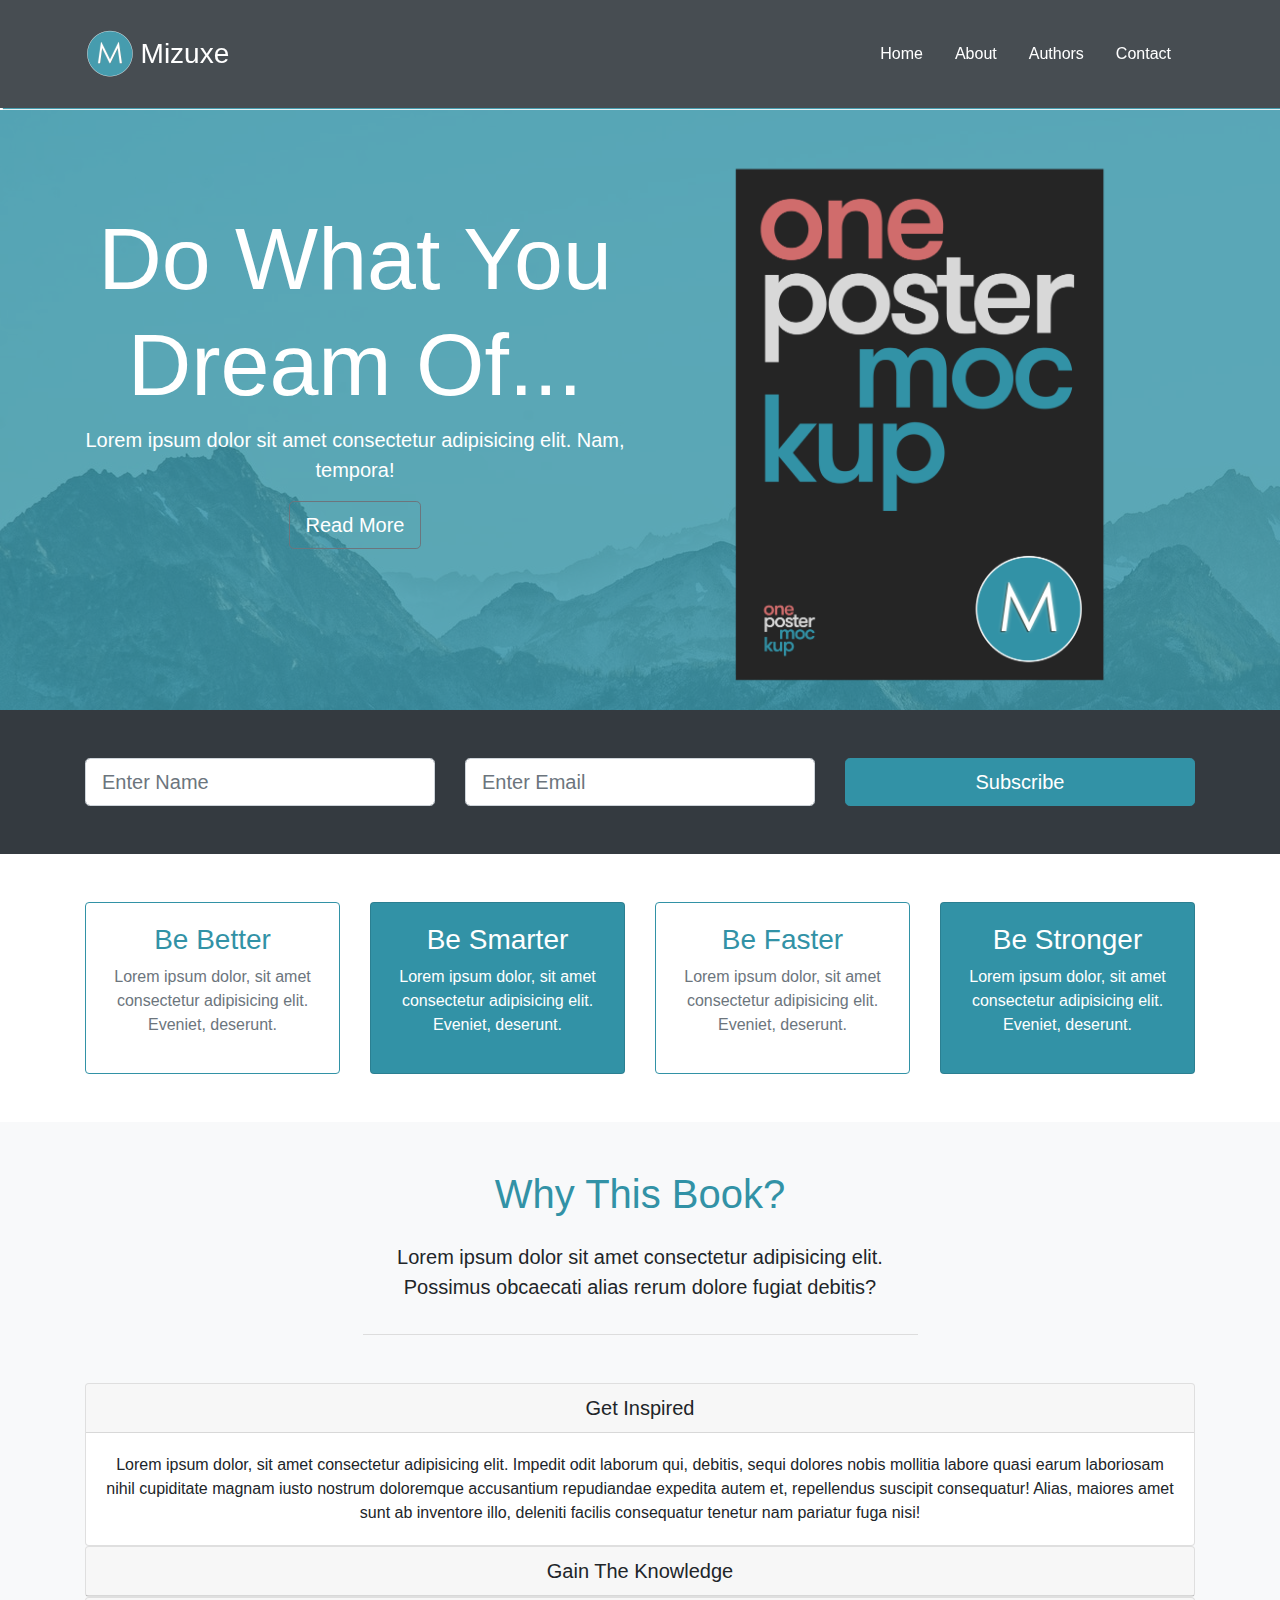
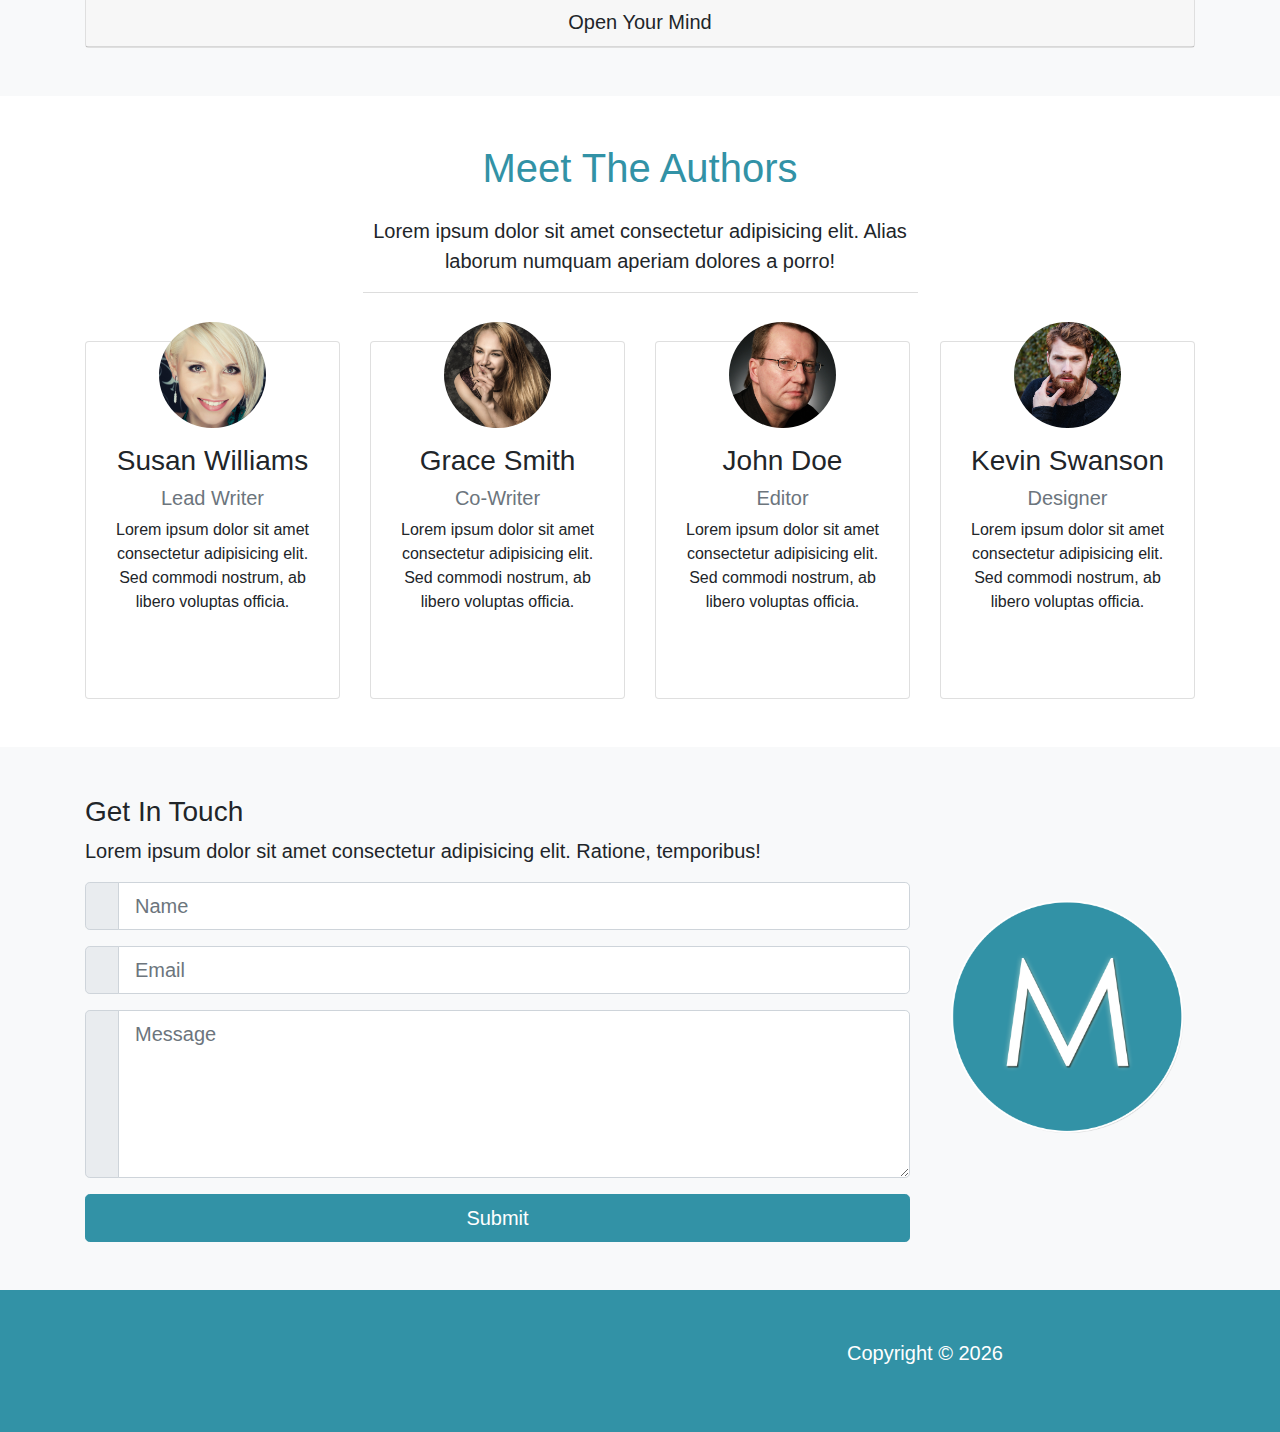
<file: Projects/Mizukes/index.html>
<!DOCTYPE html>
<html lang="en">
  <head>
    <meta charset="UTF-8" />
    <meta name="viewport" content="width=device-width, initial-scale=1.0" />
    <meta http-equiv="X-UA-Compatible" content="ie=edge" />
    <link rel="stylesheet" href="https://use.fontawesome.com/releases/v5.0.13/css/all.css" integrity="sha384-DNOHZ68U8hZfKXOrtjWvjxusGo9WQnrNx2sqG0tfsghAvtVlRW3tvkXWZh58N9jp" crossorigin="anonymous" />
    <link rel="stylesheet" href="css/bootstrap.css" />
    <link rel="stylesheet" href="css/style.css" />
    <title>Bootstrap Theme</title>
  </head>

  <body id="home" data-spy="scroll" data-target="#main-nav">
    <nav class="navbar navbar-expand-md navbar-light bg-dark fixed-top py-4" id="main-nav">
      <div class="container">
        <a href="#home" class="navbar-brand">
          <img src="img/mlogo.png" width="50" height="50" alt="" />
          <h3 class="d-inline align-middle text-white">Mizuxe</h3>
        </a>
        <button class="navbar-toggler" data-toggle="collapse" data-target="#navbarCollapse">
          <span class="navbar-toggler-icon"></span>
        </button>
        <div class="collapse navbar-collapse" id="navbarCollapse">
          <ul class="navbar-nav ml-auto">
            <li class="nav-item">
              <a href="#home" class="nav-link text-white">Home</a>
            </li>
            <li class="nav-item">
              <a href="#about" class="nav-link text-white">About</a>
            </li>
            <li class="nav-item">
              <a href="#authors" class="nav-link text-white"">Authors</a>
            </li>
            <li class="nav-item">
              <a href="#contact" class="nav-link text-white"">Contact</a>
            </li>
          </ul>
        </div>
      </div>
    </nav>

    <!-- SHOWCASE -->
    <section id="showcase" class="py-5">
      <div class="primary-overlay text-white">
        <div class="container">
          <div class="row">
            <div class="col-lg-6 text-center">
              <h1 class="display-2 mt-5 pt-5">
                Do What You Dream Of...
              </h1>
              <p class="lead">Lorem ipsum dolor sit amet consectetur adipisicing elit. Nam, tempora!</p>
              <a href="#" class="btn btn-outline-secondary btn-lg text-white"> <i class="fas fa-arrow-right"></i> Read More </a>
            </div>
            <div class="col-lg-6">
              <img src="img/book.png" alt="" class="img-fluid d-none d-lg-block" />
            </div>
          </div>
        </div>
      </div>
    </section>

    <!-- NEWSLETTER -->
    <section id="newsletter" class="bg-dark text-white py-5">
      <div class="container">
        <div class="row">
          <div class="col-md-4">
            <input type="text" class="form-control form-control-lg mb-resp" placeholder="Enter Name" />
          </div>
          <div class="col-md-4">
            <input type="email" class="form-control form-control-lg mb-resp" placeholder="Enter Email" />
          </div>
          <div class="col-md-4">
            <button class="btn btn-primary btn-lg btn-block"><i class="fas fa-envelope-open-o"></i> Subscribe</button>
          </div>
        </div>
      </div>
    </section>

    <!-- BOXES -->
    <section id="boxes" class="py-5">
      <div class="container">
        <div class="row">
          <div class="col-md-3">
            <div class="card text-center border-primary mb-resp">
              <div class="card-body">
                <h3 class="text-primary">Be Better</h3>
                <p class="text-muted">Lorem ipsum dolor, sit amet consectetur adipisicing elit. Eveniet, deserunt.</p>
              </div>
            </div>
          </div>
          <div class="col-md-3">
            <div class="card text-center bg-primary text-white mb-resp">
              <div class="card-body">
                <h3>Be Smarter</h3>
                <p>Lorem ipsum dolor, sit amet consectetur adipisicing elit. Eveniet, deserunt.</p>
              </div>
            </div>
          </div>
          <div class="col-md-3">
            <div class="card text-center border-primary mb-resp">
              <div class="card-body">
                <h3 class="text-primary">Be Faster</h3>
                <p class="text-muted">Lorem ipsum dolor, sit amet consectetur adipisicing elit. Eveniet, deserunt.</p>
              </div>
            </div>
          </div>
          <div class="col-md-3">
            <div class="card text-center bg-primary text-white">
              <div class="card-body">
                <h3>Be Stronger</h3>
                <p>Lorem ipsum dolor, sit amet consectetur adipisicing elit. Eveniet, deserunt.</p>
              </div>
            </div>
          </div>
        </div>
      </div>
    </section>

    <!-- ABOUT / WHY SECTION -->
    <section id="about" class="py-5 text-center bg-light">
      <div class="container">
        <div class="row">
          <div class="col">
            <div class="info-header mb-5">
              <h1 class="text-primary pb-3">
                Why This Book?
              </h1>
              <p class="lead pb-3">
                Lorem ipsum dolor sit amet consectetur adipisicing elit. Possimus obcaecati alias rerum dolore fugiat debitis?
              </p>
            </div>

            <!-- ACCORDION -->
            <div id="accordion">
              <div class="card">
                <div class="card-header">
                  <h5 class="mb-0">
                    <div href="#collapse1" data-toggle="collapse" data-parent="#accordion"><i class="fas fa-arrow-circle-down"></i> Get Inspired</div>
                  </h5>
                </div>

                <div id="collapse1" class="collapse show">
                  <div class="card-body">
                    Lorem ipsum dolor, sit amet consectetur adipisicing elit. Impedit odit laborum qui, debitis, sequi dolores nobis mollitia labore quasi earum laboriosam nihil cupiditate magnam iusto nostrum doloremque accusantium repudiandae expedita autem et, repellendus suscipit consequatur!
                    Alias, maiores amet sunt ab inventore illo, deleniti facilis consequatur tenetur nam pariatur fuga nisi!
                  </div>
                </div>
              </div>

              <div class="card">
                <div class="card-header">
                  <h5 class="mb-0">
                    <div href="#collapse2" data-toggle="collapse" data-parent="#accordion"><i class="fas fa-arrow-circle-down"></i> Gain The Knowledge</div>
                  </h5>
                </div>

                <div id="collapse2" class="collapse">
                  <div class="card-body">
                    Lorem ipsum dolor, sit amet consectetur adipisicing elit. Impedit odit laborum qui, debitis, sequi dolores nobis mollitia labore quasi earum laboriosam nihil cupiditate magnam iusto nostrum doloremque accusantium repudiandae expedita autem et, repellendus suscipit consequatur!
                    Alias, maiores amet sunt ab inventore illo, deleniti facilis consequatur tenetur nam pariatur fuga nisi!
                  </div>
                </div>
              </div>

              <div class="card">
                <div class="card-header">
                  <h5 class="mb-0">
                    <div href="#collapse3" data-toggle="collapse" data-parent="#accordion"><i class="fas fa-arrow-circle-down"></i> Open Your Mind</div>
                  </h5>
                </div>

                <div id="collapse3" class="collapse">
                  <div class="card-body">
                    Lorem ipsum dolor, sit amet consectetur adipisicing elit. Impedit odit laborum qui, debitis, sequi dolores nobis mollitia labore quasi earum laboriosam nihil cupiditate magnam iusto nostrum doloremque accusantium repudiandae expedita autem et, repellendus suscipit consequatur!
                    Alias, maiores amet sunt ab inventore illo, deleniti facilis consequatur tenetur nam pariatur fuga nisi!
                  </div>
                </div>
              </div>
            </div>
          </div>
        </div>
      </div>
    </section>

    <!-- AUTHORS --> 
    <section id="authors" class="my-5 text-center">
      <div class="container">
        <div class="row">
          <div class="col">
            <div class="info-header mb-5">
              <h1 class="text-primary pb-3">
                Meet The Authors
              </h1>
              <p class="lead">
                Lorem ipsum dolor sit amet consectetur adipisicing elit. Alias laborum numquam aperiam dolores a porro!
              </p>
            </div>
          </div>
        </div>

        <div class="row">
          <div class="col-lg-3 col-md-6">
            <div class="card">
              <div class="card-body">
                <img src="img/person1.jpg" alt="" class="img-fluid rounded-circle w-50 mb-3" />
                <h3>Susan Williams</h3>
                <h5 class="text-muted">Lead Writer</h5>
                <p>Lorem ipsum dolor sit amet consectetur adipisicing elit. Sed commodi nostrum, ab libero voluptas officia.</p>
                <div class="d-flex justify-content-center">
                  <div class="p-4">
                    <a href="http://facebook.com">
                      <i class="fab fa-facebook"></i>
                    </a>
                  </div>
                  <div class="p-4">
                    <a href="http://twitter.com">
                      <i class="fab fa-twitter"></i>
                    </a>
                  </div>
                  <div class="p-4">
                    <a href="http://instagram.com">
                      <i class="fab fa-instagram"></i>
                    </a>
                  </div>
                </div>
              </div>
            </div>
          </div>

          <div class="col-lg-3 col-md-6">
            <div class="card">
              <div class="card-body">
                <img src="img/person2.jpg" alt="" class="img-fluid rounded-circle w-50 mb-3" />
                <h3>Grace Smith</h3>
                <h5 class="text-muted">Co-Writer</h5>
                <p>Lorem ipsum dolor sit amet consectetur adipisicing elit. Sed commodi nostrum, ab libero voluptas officia.</p>
                <div class="d-flex justify-content-center">
                  <div class="p-4">
                    <a href="http://facebook.com">
                      <i class="fab fa-facebook"></i>
                    </a>
                  </div>
                  <div class="p-4">
                    <a href="http://twitter.com">
                      <i class="fab fa-twitter"></i>
                    </a>
                  </div>
                  <div class="p-4">
                    <a href="http://instagram.com">
                      <i class="fab fa-instagram"></i>
                    </a>
                  </div>
                </div>
              </div>
            </div>
          </div>

          <div class="col-lg-3 col-md-6">
            <div class="card">
              <div class="card-body">
                <img src="img/person3.jpg" alt="" class="img-fluid rounded-circle w-50 mb-3" />
                <h3>John Doe</h3>
                <h5 class="text-muted">Editor</h5>
                <p>Lorem ipsum dolor sit amet consectetur adipisicing elit. Sed commodi nostrum, ab libero voluptas officia.</p>
                <div class="d-flex justify-content-center">
                  <div class="p-4">
                    <a href="http://facebook.com">
                      <i class="fab fa-facebook"></i>
                    </a>
                  </div>
                  <div class="p-4">
                    <a href="http://twitter.com">
                      <i class="fab fa-twitter"></i>
                    </a>
                  </div>
                  <div class="p-4">
                    <a href="http://instagram.com">
                      <i class="fab fa-instagram"></i>
                    </a>
                  </div>
                </div>
              </div>
            </div>
          </div>

          <div class="col-lg-3 col-md-6">
            <div class="card">
              <div class="card-body">
                <img src="img/person4.jpg" alt="" class="img-fluid rounded-circle w-50 mb-3" />
                <h3>Kevin Swanson</h3>
                <h5 class="text-muted">Designer</h5>
                <p>Lorem ipsum dolor sit amet consectetur adipisicing elit. Sed commodi nostrum, ab libero voluptas officia.</p>
                <div class="d-flex justify-content-center">
                  <div class="p-4">
                    <a href="http://facebook.com">
                      <i class="fab fa-facebook"></i>
                    </a>
                  </div>
                  <div class="p-4">
                    <a href="http://twitter.com">
                      <i class="fab fa-twitter"></i>
                    </a>
                  </div>
                  <div class="p-4">
                    <a href="http://instagram.com">
                      <i class="fab fa-instagram"></i>
                    </a>
                  </div>
                </div>
              </div>
            </div>
          </div>
        </div>
      </div>
    </section>

    <!-- CONTACT -->
    <section id="contact" class="bg-light py-5">
      <div class="container">
        <div class="row">
          <div class="col-lg-9">
            <h3>Get In Touch</h3>
            <p class="lead">Lorem ipsum dolor sit amet consectetur adipisicing elit. Ratione, temporibus!</p>
            <form>
              <div class="input-group input-group-lg mb-3">
                <div class="input-group-prepend">
                  <span class="input-group-text">
                    <i class="fas fa-user"></i>
                  </span>
                </div>
                <input type="text" class="form-control" placeholder="Name" />
              </div>

              <div class="input-group input-group-lg mb-3">
                <div class="input-group-prepend">
                  <span class="input-group-text">
                    <i class="fas fa-envelope"></i>
                  </span>
                </div>
                <input type="text" class="form-control" placeholder="Email" />
              </div>

              <div class="input-group input-group-lg mb-3">
                <div class="input-group-prepend">
                  <span class="input-group-text">
                    <i class="fas fa-pencil-alt"></i>
                  </span>
                </div>
                <textarea class="form-control" placeholder="Message" rows="5"></textarea>
              </div>

              <input type="submit" value="Submit" class="btn btn-primary btn-block btn-lg" />
            </form>
          </div>

          <div class="col-lg-3 align-self-center">
            <img src="img/mlogo.png" alt="" class="img-fluid" />
          </div>
        </div>
      </div>
    </section>

    <!-- FOOTER -->
    <footer id="main-footer" class="py-5 bg-primary text-white">
      <div class="container">
        <div class="row text-center">
          <div class="col-md-6 ml-auto">
            <p class="lead">
              Copyright &copy;
              <span id="year"></span>
            </p>
          </div>
        </div>
      </div>
    </footer>

    <script src="http://code.jquery.com/jquery-3.3.1.min.js" integrity="sha256-FgpCb/KJQlLNfOu91ta32o/NMZxltwRo8QtmkMRdAu8=" crossorigin="anonymous"></script>
    <script src="https://cdnjs.cloudflare.com/ajax/libs/popper.js/1.14.3/umd/popper.min.js" integrity="sha384-ZMP7rVo3mIykV+2+9J3UJ46jBk0WLaUAdn689aCwoqbBJiSnjAK/l8WvCWPIPm49" crossorigin="anonymous"></script>
    <script src="https://stackpath.bootstrapcdn.com/bootstrap/4.1.1/js/bootstrap.min.js" integrity="sha384-smHYKdLADwkXOn1EmN1qk/HfnUcbVRZyYmZ4qpPea6sjB/pTJ0euyQp0Mk8ck+5T" crossorigin="anonymous"></script>

    <script>
      // Get the current year for the copyright
      $("#year").text(new Date().getFullYear());

      // Init Scrollspy
      $("body").scrollspy({ target: "#main-nav" });

      // Smooth Scrolling
      $("#main-nav a").on("click", function (event) {
        if (this.hash !== "") {
          event.preventDefault();

          const hash = this.hash;

          $("html, body").animate(
            {
              scrollTop: $(hash).offset().top,
            },
            800,
            function () {
              window.location.hash = hash;
            }
          );
        }
      });
    </script>
  </body>
</html>
</file>
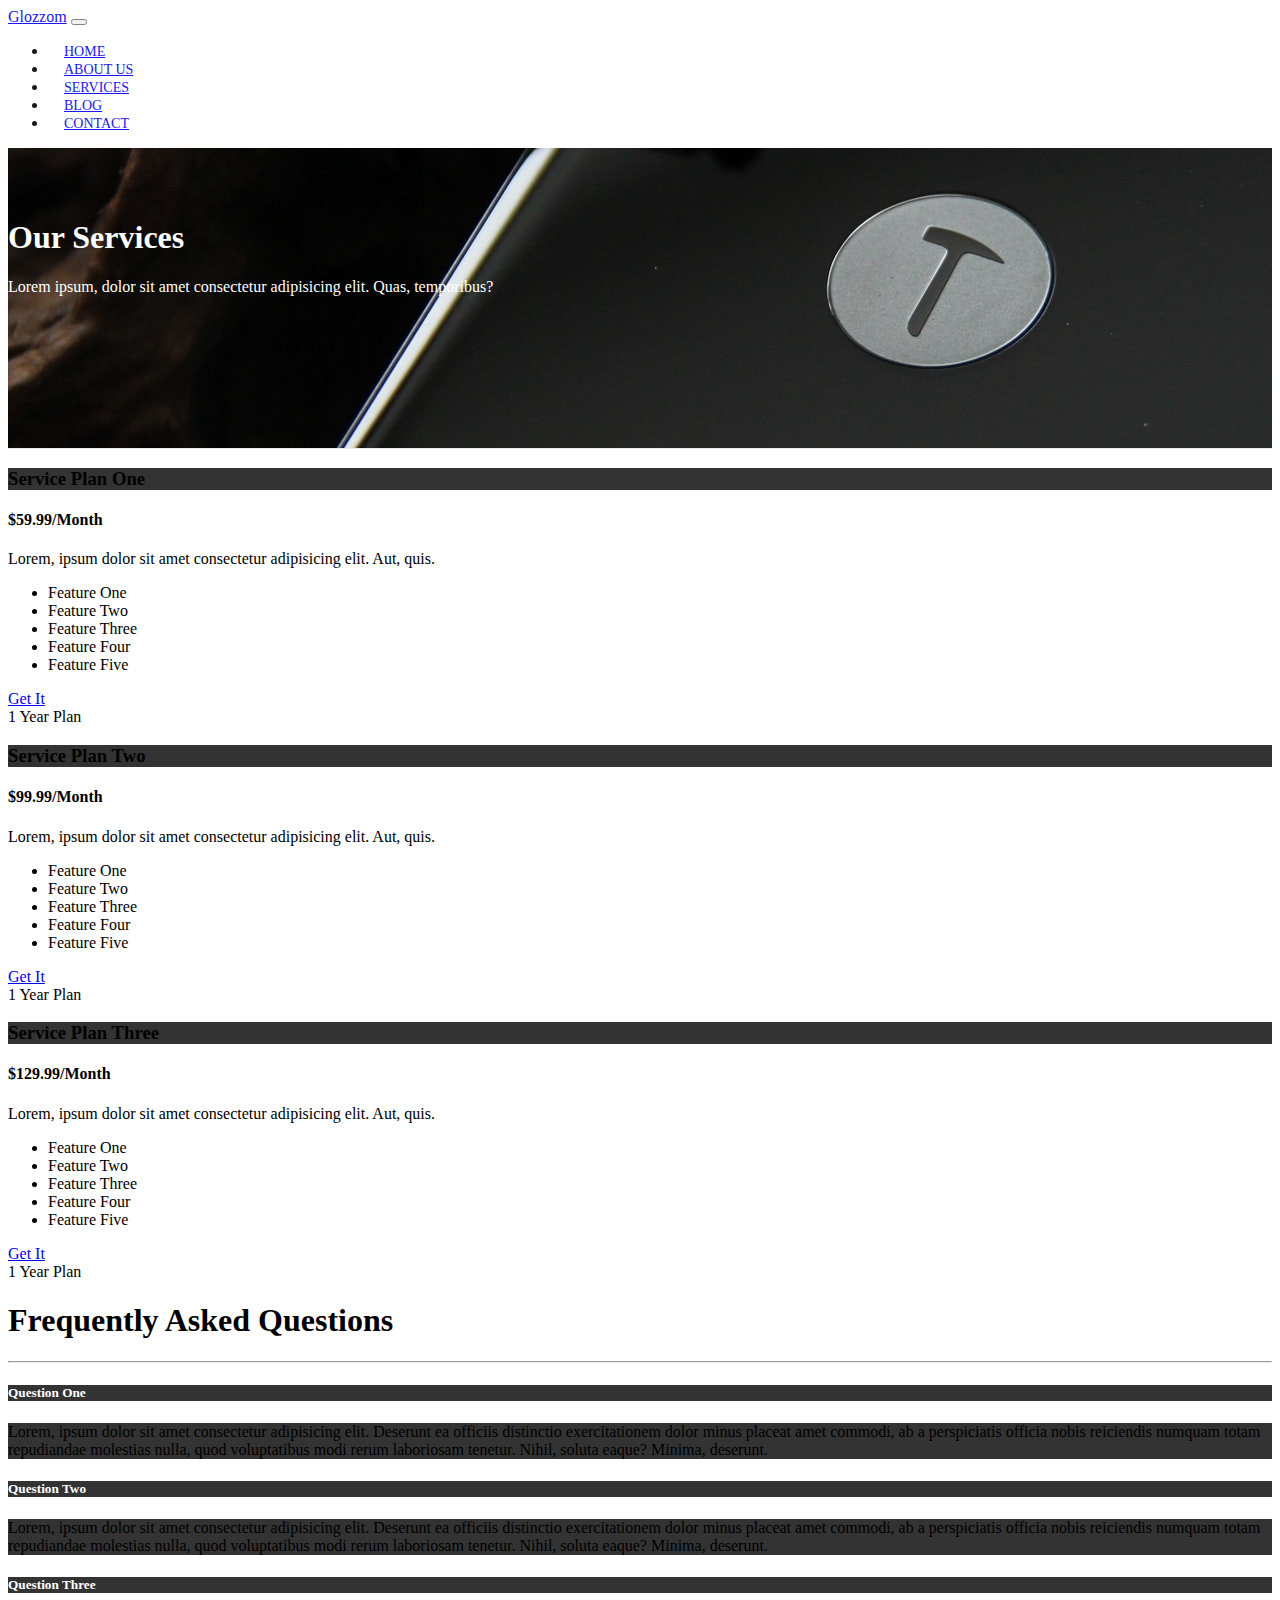
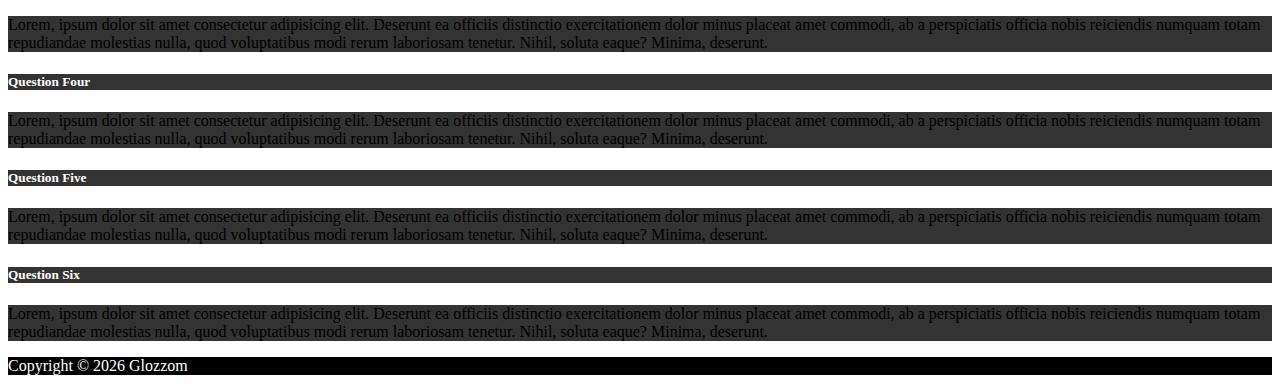
<file: Projects/Glozzom/services.html>
<!DOCTYPE html>
<html lang="en">
  <head>
    <meta charset="UTF-8" />
    <meta name="viewport" content="width=device-width, initial-scale=1.0" />
    <meta http-equiv="X-UA-Compatible" content="ie=edge" />
    <link rel="stylesheet" href="https://use.fontawesome.com/releases/v5.0.13/css/all.css" integrity="sha384-DNOHZ68U8hZfKXOrtjWvjxusGo9WQnrNx2sqG0tfsghAvtVlRW3tvkXWZh58N9jp" crossorigin="anonymous" />
    <link rel="stylesheet" href="https://stackpath.bootstrapcdn.com/bootstrap/4.1.1/css/bootstrap.min.css" integrity="sha384-WskhaSGFgHYWDcbwN70/dfYBj47jz9qbsMId/iRN3ewGhXQFZCSftd1LZCfmhktB" crossorigin="anonymous" />
    <link rel="stylesheet" href="css/style.css" />
    <title>Bootstrap Theme</title>
  </head>

  <body>
    <nav class="navbar navbar-expand-sm navbar-dark bg-dark">
      <div class="container">
        <a href="index.html" class="navbar-brand">Glozzom</a>
        <button class="navbar-toggler" data-toggle="collapse" data-target="#navbarCollapse">
          <span class="navbar-toggler-icon"></span>
        </button>
        <div class="collapse navbar-collapse" id="navbarCollapse">
          <ul class="navbar-nav ml-auto">
            <li class="nav-item">
              <a href="index.html" class="nav-link">Home</a>
            </li>
            <li class="nav-item">
              <a href="about.html" class="nav-link">About Us</a>
            </li>
            <li class="nav-item active">
              <a href="services.html" class="nav-link">Services</a>
            </li>
            <li class="nav-item">
              <a href="blog.html" class="nav-link">Blog</a>
            </li>
            <li class="nav-item">
              <a href="contact.html" class="nav-link">Contact</a>
            </li>
          </ul>
        </div>
      </div>
    </nav>

    <!-- PAGE HEADER -->
    <header id="page-header">
      <div class="container">
        <div class="row">
          <div class="col-md-6 m-auto text-center">
            <h1>Our Services</h1>
            <p>Lorem ipsum, dolor sit amet consectetur adipisicing elit. Quas, temporibus?</p>
          </div>
        </div>
      </div>
    </header>

    <!-- SERVICES SECTION -->
    <section id="services" class="py-5">
      <div class="container">
        <div class="row">
          <div class="col-md-4">
            <div class="card text-center">
              <div class="card-header bg-dark text-white">
                <h3>Service Plan One</h3>
              </div>
              <div class="card-body">
                <h4 class="card-title">$59.99/Month</h4>
                <p class="card-text">Lorem, ipsum dolor sit amet consectetur adipisicing elit. Aut, quis.</p>
                <ul class="list-group">
                  <li class="list-group-item"><i class="fas fa-check"></i> Feature One</li>
                  <li class="list-group-item"><i class="fas fa-check"></i> Feature Two</li>
                  <li class="list-group-item"><i class="fas fa-check"></i> Feature Three</li>
                  <li class="list-group-item"><i class="fas fa-check"></i> Feature Four</li>
                  <li class="list-group-item"><i class="fas fa-check"></i> Feature Five</li>
                </ul>
                <a href="#" class="btn btn-danger btn-block mt-2">Get It</a>
              </div>
              <div class="card-footer text-muted">
                1 Year Plan
              </div>
            </div>
          </div>
          <div class="col-md-4">
            <div class="card text-center">
              <div class="card-header bg-dark text-white">
                <h3>Service Plan Two</h3>
              </div>
              <div class="card-body">
                <h4 class="card-title">$99.99/Month</h4>
                <p class="card-text">Lorem, ipsum dolor sit amet consectetur adipisicing elit. Aut, quis.</p>
                <ul class="list-group">
                  <li class="list-group-item"><i class="fas fa-check"></i> Feature One</li>
                  <li class="list-group-item"><i class="fas fa-check"></i> Feature Two</li>
                  <li class="list-group-item"><i class="fas fa-check"></i> Feature Three</li>
                  <li class="list-group-item"><i class="fas fa-check"></i> Feature Four</li>
                  <li class="list-group-item"><i class="fas fa-check"></i> Feature Five</li>
                </ul>
                <a href="#" class="btn btn-danger btn-block mt-2">Get It</a>
              </div>
              <div class="card-footer text-muted">
                1 Year Plan
              </div>
            </div>
          </div>
          <div class="col-md-4">
            <div class="card text-center">
              <div class="card-header bg-dark text-white">
                <h3>Service Plan Three</h3>
              </div>
              <div class="card-body">
                <h4 class="card-title">$129.99/Month</h4>
                <p class="card-text">Lorem, ipsum dolor sit amet consectetur adipisicing elit. Aut, quis.</p>
                <ul class="list-group">
                  <li class="list-group-item"><i class="fas fa-check"></i> Feature One</li>
                  <li class="list-group-item"><i class="fas fa-check"></i> Feature Two</li>
                  <li class="list-group-item"><i class="fas fa-check"></i> Feature Three</li>
                  <li class="list-group-item"><i class="fas fa-check"></i> Feature Four</li>
                  <li class="list-group-item"><i class="fas fa-check"></i> Feature Five</li>
                </ul>
                <a href="#" class="btn btn-danger btn-block mt-2">Get It</a>
              </div>
              <div class="card-footer text-muted">
                1 Year Plan
              </div>
            </div>
          </div>
        </div>
      </div>
    </section>

    <!-- FAQ -->
    <section id="faq" class="p-5 bg-dark text-white">
      <div class="container">
        <h1 class="text-center">Frequently Asked Questions</h1>
        <hr />
        <div class="row">
          <div class="col-md-6">
            <div id="accordion">
              <div class="card">
                <div class="card-header">
                  <h5 class="mb-0">
                    <a href="#collapseOne" data-toggle="collapse" data-parent="accordion">
                      Question One
                    </a>
                  </h5>
                </div>

                <div id="collapseOne" class="collapse">
                  <div class="card-body">
                    Lorem, ipsum dolor sit amet consectetur adipisicing elit. Deserunt ea officiis distinctio exercitationem dolor minus placeat amet commodi, ab a perspiciatis officia nobis reiciendis numquam totam repudiandae molestias nulla, quod voluptatibus modi rerum laboriosam tenetur. Nihil,
                    soluta eaque? Minima, deserunt.
                  </div>
                </div>
              </div>

              <div class="card">
                <div class="card-header">
                  <h5 class="mb-0">
                    <a href="#collapseTwo" data-toggle="collapse" data-parent="accordion">
                      Question Two
                    </a>
                  </h5>
                </div>

                <div id="collapseTwo" class="collapse">
                  <div class="card-body">
                    Lorem, ipsum dolor sit amet consectetur adipisicing elit. Deserunt ea officiis distinctio exercitationem dolor minus placeat amet commodi, ab a perspiciatis officia nobis reiciendis numquam totam repudiandae molestias nulla, quod voluptatibus modi rerum laboriosam tenetur. Nihil,
                    soluta eaque? Minima, deserunt.
                  </div>
                </div>
              </div>

              <div class="card">
                <div class="card-header">
                  <h5 class="mb-0">
                    <a href="#collapseThree" data-toggle="collapse" data-parent="accordion">
                      Question Three
                    </a>
                  </h5>
                </div>

                <div id="collapseThree" class="collapse">
                  <div class="card-body">
                    Lorem, ipsum dolor sit amet consectetur adipisicing elit. Deserunt ea officiis distinctio exercitationem dolor minus placeat amet commodi, ab a perspiciatis officia nobis reiciendis numquam totam repudiandae molestias nulla, quod voluptatibus modi rerum laboriosam tenetur. Nihil,
                    soluta eaque? Minima, deserunt.
                  </div>
                </div>
              </div>
            </div>
          </div>
          <div class="col-md-6">
            <div id="accordion">
              <div class="card">
                <div class="card-header">
                  <h5 class="mb-0">
                    <a href="#collapseFour" data-toggle="collapse" data-parent="accordion">
                      Question Four
                    </a>
                  </h5>
                </div>

                <div id="collapseFour" class="collapse">
                  <div class="card-body">
                    Lorem, ipsum dolor sit amet consectetur adipisicing elit. Deserunt ea officiis distinctio exercitationem dolor minus placeat amet commodi, ab a perspiciatis officia nobis reiciendis numquam totam repudiandae molestias nulla, quod voluptatibus modi rerum laboriosam tenetur. Nihil,
                    soluta eaque? Minima, deserunt.
                  </div>
                </div>
              </div>

              <div class="card">
                <div class="card-header">
                  <h5 class="mb-0">
                    <a href="#collapseFive" data-toggle="collapse" data-parent="accordion">
                      Question Five
                    </a>
                  </h5>
                </div>

                <div id="collapseFive" class="collapse">
                  <div class="card-body">
                    Lorem, ipsum dolor sit amet consectetur adipisicing elit. Deserunt ea officiis distinctio exercitationem dolor minus placeat amet commodi, ab a perspiciatis officia nobis reiciendis numquam totam repudiandae molestias nulla, quod voluptatibus modi rerum laboriosam tenetur. Nihil,
                    soluta eaque? Minima, deserunt.
                  </div>
                </div>
              </div>

              <div class="card">
                <div class="card-header">
                  <h5 class="mb-0">
                    <a href="#collapseSix" data-toggle="collapse" data-parent="accordion">
                      Question Six
                    </a>
                  </h5>
                </div>

                <div id="collapseSix" class="collapse">
                  <div class="card-body">
                    Lorem, ipsum dolor sit amet consectetur adipisicing elit. Deserunt ea officiis distinctio exercitationem dolor minus placeat amet commodi, ab a perspiciatis officia nobis reiciendis numquam totam repudiandae molestias nulla, quod voluptatibus modi rerum laboriosam tenetur. Nihil,
                    soluta eaque? Minima, deserunt.
                  </div>
                </div>
              </div>
            </div>
          </div>
        </div>
      </div>
    </section>

    <!-- FOOTER -->
    <footer id="main-footer" class="text-center p-4">
      <div class="container">
        <div class="row">
          <div class="col">
            <p>Copyright &copy; <span id="year"></span> Glozzom</p>
          </div>
        </div>
      </div>
    </footer>

    <script src="http://code.jquery.com/jquery-3.3.1.min.js" integrity="sha256-FgpCb/KJQlLNfOu91ta32o/NMZxltwRo8QtmkMRdAu8=" crossorigin="anonymous"></script>
    <script src="https://cdnjs.cloudflare.com/ajax/libs/popper.js/1.14.3/umd/popper.min.js" integrity="sha384-ZMP7rVo3mIykV+2+9J3UJ46jBk0WLaUAdn689aCwoqbBJiSnjAK/l8WvCWPIPm49" crossorigin="anonymous"></script>
    <script src="https://stackpath.bootstrapcdn.com/bootstrap/4.1.1/js/bootstrap.min.js" integrity="sha384-smHYKdLADwkXOn1EmN1qk/HfnUcbVRZyYmZ4qpPea6sjB/pTJ0euyQp0Mk8ck+5T" crossorigin="anonymous"></script>

    <script>
      // Get the current year for the copyright
      $("#year").text(new Date().getFullYear());
    </script>
  </body>
</html>
</file>
<file: Projects/Mizukes/css/style.css>
body {
  margin-top: 110px; }

.navbar {
  box-shadow: 3px 1px 1px 0px #3292a6;
  opacity: 0.9;
  background: #fff; }
  .navbar .nav-item {
    font-size: 1rem;
    padding-right: 1rem; }

#showcase {
  position: relative;
  background-image: url(../img/mountains.jpg);
  min-height: 600px; }
  #showcase .primary-overlay {
    background: rgba(50, 146, 166, 0.8);
    position: absolute;
    top: 0;
    left: 0;
    width: 100%;
    height: 100%; }

.info-header {
  width: 50%;
  border-bottom: 1px #ddd solid;
  margin: auto; }

#authors img {
  margin-top: -40px; }
#authors .card:hover {
  background: #212529;
  color: #fff; }
#authors .fab {
  color: #fff; }

@media (max-width: 768px) {
  #showcase {
    min-height: 500px; }
    #showcase h1 {
      font-size: 4rem; }

  mb.resp {
    margin-bottom: 1rem; } }
</file>
<file: Projects/Glozzom/css/style.css>
body {
  overflow-x: hidden;
}

/**/
.navbar{

  opacity: 0.9;

}


.navbar .nav-link {
  padding-left: 1rem !important;
  padding-right: 1rem !important;
  font-size: 14px;

  /* text tranform is to making lav link upper case  */
  text-transform: uppercase;
}

.navbar .nav-link:hover {
  position: relative;
  border-bottom: 2px solid #fff;
  border-radius: 2rem;
}

.navbar .nav-link.active {
  position: relative;
  border-bottom: 2px solid #fff;
  border-radius: 2rem;
}

.carousel-item {
  height: 400px;
}

.carousel-image-1 {
  background: url("../img/image1.jpg");
  background-size: cover;
}

.carousel-image-2 {
  background: url("../img/image2.jpg");
  background-size: cover;
}

.carousel-image-3 {
  background: url("../img/image3.jpg");
  background-size: cover;
}

#home-head {
  position: relative;
  min-height: 200px;
  background: url("../img/lights.jpg");
  background-attachment: fixed;
  background-repeat: no-repeat;
  text-align: center;
  color: #fff;
}
.dark-overlay {
  position: absolute;
  top: 0;
  left: 0;
  width: 100%;
  height: 100%;
  background: rgba(0, 0, 0, 0.7);
}

#video-play {
  position: relative;
  min-height: 200px;
  background: url("../img/media.jpg");
  background-attachment: fixed;
  background-repeat: no-repeat;
  background-position: 0 -300px;
  text-align: center;
  color: #fff;
}

#video-play a {
  color: #fff;
}

#page-header {
  min-height: 250px;
  background: url(../img/image1.jpg);
  background-attachment: fixed;
  color: #fff;
  background-position: 0 -360px;
  border-bottom: 1px #eee solid;

  padding-top: 50px;
}

.about-img {
  margin-top: -70px;
}

#testimonials {
  min-height: 10px;
}

#faq .card {
  border: #444;
}

#faq a {
  color: #fff;
  text-decoration: none;
}

#faq .card-body,
.card-header {
  background: #333;
}

#main-footer {
  background: #000;
  color: white;
}
</file>
